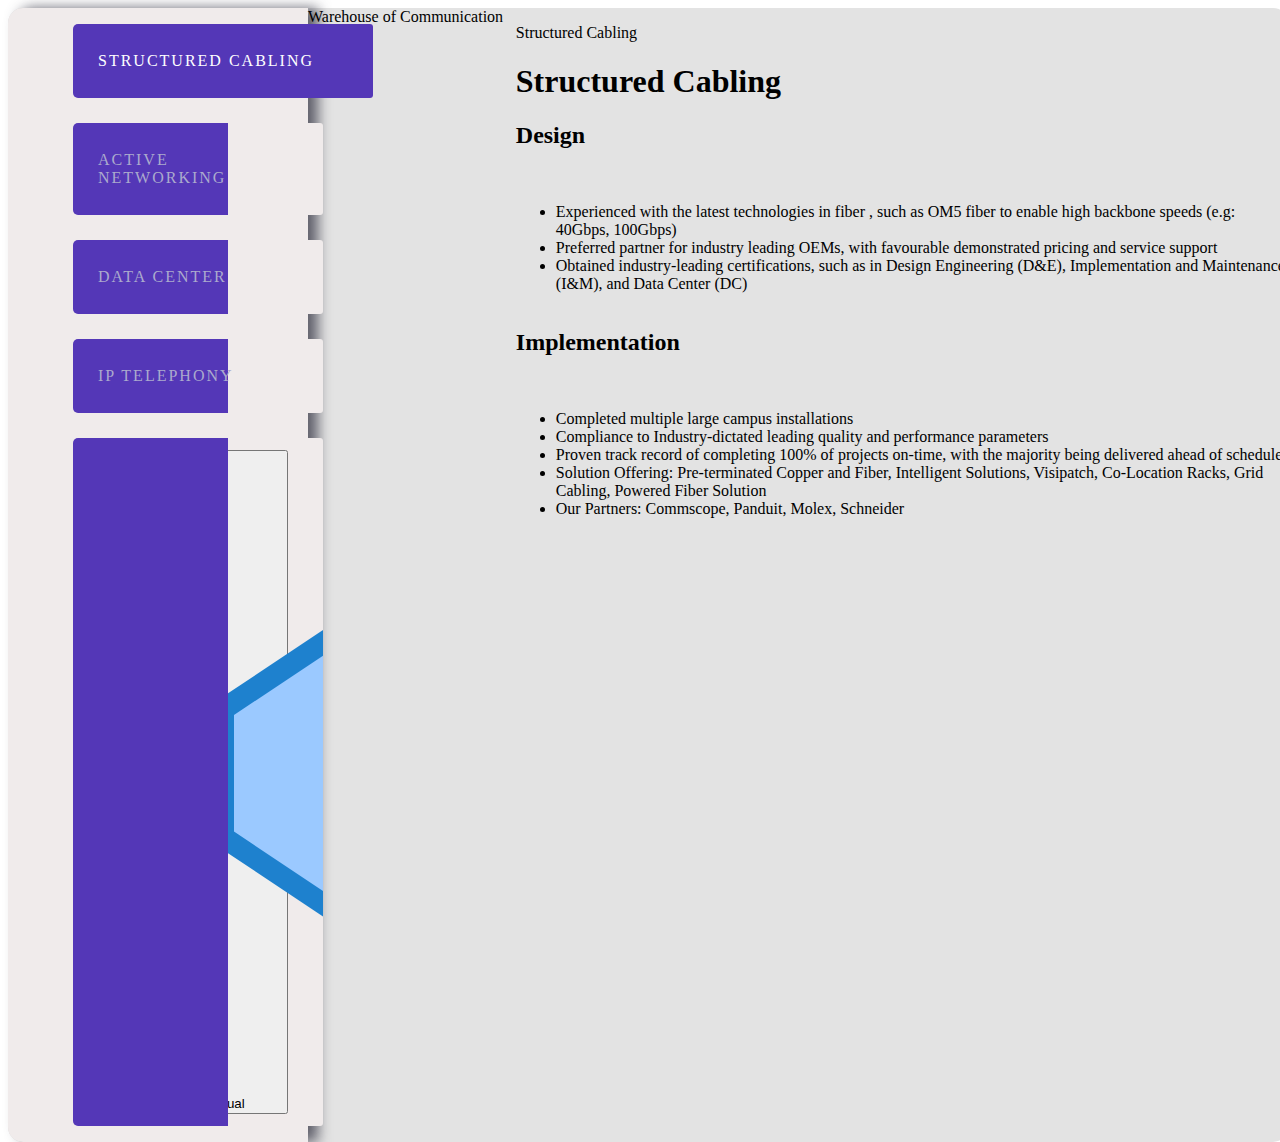
<file: try.html>
<!DOCTYPE html>
<html lang="en" dir="ltr">
  <head>
    <meta charset="utf-8">
    <title></title>
    <link rel="stylesheet" href="try.css">
  </head>
  <body>
    <section id="sec2"  class="container-fluid">
<div class="wrapper">
  <div class="wrapper_left">
    <ul>
    <li data-li="Strc" class="active">
      <p>Structured Cabling </p>
</li>
<li data-li="ActiNe">
  <p>Active Networking </p>
</li>
<li data-li="DataC">
  <p>Data Center </p>
</li>
<li data-li="IP">
  <p>Ip telephony </p>
</li>
<li data-li="AV">
<button type="button" class="btn btn-outline-primary" id="li" onclick="func2"><img src="speakers.svg" id="er" alt="">&nbspAudio and Visual</button>
</li>

    </ul>
    </div>
    
      <div class="title">
        Warehouse of Communication Solutions

      </div>
      <div class="container">

        <div class="item Strc">

            <div class="item_info">
              <div class="img"></div>
              <p>Structured Cabling</p>
        </div>
        <p>
          <h1 class="title">Structured Cabling</h1>
        <h2 class="subtitle">Design</h2>
        <p class="description">&nbsp
          <ul>
            <li>Experienced with the latest technologies in fiber , such as OM5 fiber to enable high backbone speeds (e.g: 40Gbps, 100Gbps)</li>
            <li>Preferred partner for industry leading OEMs, with favourable  demonstrated pricing and service support </li>
              <li>Obtained industry-leading certifications, such as in Design Engineering (D&E), Implementation and Maintenance (I&M), and Data Center (DC) </li>
          </ul>
          <div class="werd">
          <h2 class="subtitle" >Implementation</h2>
          <p class="description">&nbsp
            <ul>
              <li>Completed multiple large campus installations </li>
              <li>Compliance to Industry-dictated leading quality and performance parameters  </li>
              <li>Proven track record of completing 100% of projects on-time, with the majority being delivered ahead of schedule </li>
<li>Solution Offering: Pre-terminated Copper and Fiber, Intelligent Solutions, Visipatch, Co-Location Racks, Grid Cabling, Powered Fiber Solution </li>
<li>	Our Partners: Commscope, Panduit, Molex, Schneider
</li>

            </ul>
          </p>
          </div>












        </div>
        <div class="item ActiNe" style="display:none;">
          <div class="item_info" >
            <div class="img"></div>
            <p>Active Networking</p>
      </div>
      <p>
        <h1 class="title">Active Networking</h1>
              <h2 class="subtitle">Design</h2>
              <p class="description">&nbsp
                <ul>
                  <li>Enabled backbone speeds of up to 40Gb through innovative switch configuration and specification solutions</li>
                  <li>Designed single systems to accommodate high-bandwidth usage over multiple components including LAN, CCTV and Wireless  </li>
                    <li>Implemented controller-based wireless solutions for enterprise segment  </li>
                </ul>
                <h2 class="subtitle">Implementation</h2>
                <p class="description">&nbsp
                  <ul>
                    <li>Designed flexible support models based on client requirements (from assisting in-house IT teams to providing turn-key solutions) </li>
                    <li>Fulfilled complex integration requirements, including connecting external policy enforcement gateways across multiple enterprise grade access points (500+) </li>
                    <li>Installed and provided support for networks with more than 10K connects </li>
      <li>olution Offering: Active Components Sizing and Supply, WAN/LAN Configuration, Load Balancing, Lab Build and Design
       </li>
      <li>	Our Partners: Cisco, HP-Aruba, Ruckus and Juniper
      </li>

                  </ul>
                </p>




        </div>
        <div class="item DataC" style="display:none;">
          <div class="item_info">
            <div class="img"></div>
            <p>Data Center</p>
      </div>
      <p>
        <h1 class="title">Data Center </h1>

              <h2 class="subtitle">Design</h2>
              <p class="description">&nbsp
                <ul>
                  <li>Experienced in the design and build of data centers with components such as copper, fiber cabling (including pre-terminated versions), racks, raised floor, overhead trays, cage sizing and containment solutions   </li>
                  <li>Created Unique solutions including customized racks, wire mesh trays and fiber runners to enable high backbone speeds (100Gbps+)  </li>
                    <li>Accredited third parties (CDCP - Certified Data Center Professional) for design and build

      </li>

                </ul>
                <h2 class="subtitle">Implementation</h2>
                <p class="description">
                  <ul>
                    <li>Coordination with 3rd parties such as ZF and Daniel during build to ensure alignment with industry standards </li>
                    <li>Multiple service models, from assisting clients on ad-hoc tasks to building the entire data center from scratch </li>
                    <li>Aside from power and cooling, single-stop solution for all data center build requirements </li>
                    <li>Solution Offering: Data Center Design and Deployment</li>
      <li>	Our Partners: Commscope, Panduit, Chartsworth (CPI), Netrack and Cablofil



      </li>

                  </ul>
                </p>








          </div>
        <div class="item IP" style="display:none;">
          <div class="item_info">
            <div class="img"></div>
            <p>Ip telephony</p>
      </div>
      <p>
        <h1 class="title">IP Telephony  </h1>

                        <h2 class="subtitle">Design</h2>
                <p class="description">&nbsp
                  <ul>
                    <li>Rich Experienced in Converged Voice Solution in Corporate, Hospitality, Healthcare, Education and Manufacturing Verticals   </li>
                    <li>Award Winning Design & Implementation for Dect  Mobility Solution </li>
                      <li>Obtained industry-leading certifications cations, such as in Design  Engineer and Solution Expert Certification.

        </li>
        <li>Solution offered in multi location city connectivity  on Ion networkingon leased line and cloud </li>

                  </ul>
                  <h2 class="subtitle">Implementation</h2>
                  <p class="description">
                    <ul>

                      <li>Solution Offering: IP Telephony, Unified Communication, Business Telephony and Mobility and Contact Center </li>
                      <li>Our Partners: Alcatel-Lucent</li>

            </ul>
                  </p>













    </div>
        <div class="item AV" style="display:none;">
          <div class="item_info">
          <div class="img"></div>
          <p>Audio Visual</p>
    </div>
    <p><h1 class="title">Board room and  A/Vaudio /video  Solutions</h1>
        <h2 class="subtitle">Design</h2>
        <p class="description">&nbsp
          <ul>
            <li>Partnered with industry-leading vendors across audio, video and controller requirements to develop board-room and conferencing solutions </li>
            <li>Experienced with interactive whiteboard solutions for conference rooms and training facilities </li>
              <li>Designed video wall solutions to accommodate a large number of viewers  </li>
              <li>	Created custom digital signage solutions to display client-specific data </li>
          </ul>
          <h2 class="subtitle">Implementation</h2>
          <p class="description">&nbsp
            <ul>
              <li>	Remained as single POC across multiple vendors during all project activities, including material delivery, installation and post-implementation support </li>
              <li>Strict adherence to timeline, with 100% of projects being completed on-time</li>
              <li>Solution Offering: Board Room, Digital Signage, Conferencing, Interactive Touch Screen </li>
<li>	Our Partners: Polycom, Cisco, JBL, Harman, Panasonic, Samsung, LG, Kramer, Extron and Crestron

</li>

            </ul>
          </p>


  </div>



    </div>

  </div>


</section>
<script src="stry.js"></script>

  </body>
</html>
</file>
<file: try.css>
.wrapper{
  position: absolute;
    background-color:#e3e3e3;
    width:100%;
    height:auto;
    display:flex;
    border-radius:15px;
    list-style: none;



}
#li
{
  width:190px;
}
.wrapper .wrapper_left{
  width:250px;
  background-color:#f0ebeb;
  padding: 0 25px;
  display:flex;
  align-items: center;
  border-top-left-radius: 15px;
  border-bottom-left-radius: 15px;
  box-shadow: 10px 0 13px  0px  rgba(41,41,57,0.7);

}
.wrapper .wrapper_left ul li
{
   background:#f0ebeb;
   margin-bottom:25px;
   border-radius: 3px;
   padding:12px 25px;
   text-transform: uppercase;
   font-weight:500;
   position: relative;
   width:200px;
   letter-spacing:2px;
   transition: all 0.4s ease;
   cursor: pointer;
   overflow:hidden;
}
.wrapper .wrapper_left ul li p
{
  color:#abaacd;
  position: relative;


}
.wrapper .wrapper_left ul li::before
{
  content:" ";
position:absolute;
top: 0px;
left:0px;
width:155px;
height:100%;
background: #5437b7;
background: linear-gradient(
  126deg,rgba(2,0,36,1) 0%,
  rgba(122,90,231,1) 0%,
  rgba(84,54,206,1) 100%,

  );
  border-radius:5px;
    border-top-right-radius:0px;
    border-bottom-right-radius:0px;
    transition: all 0.4s ease;

}
.wrapper .wrapper_left ul li:last-child{
  margin-bottom: 0;
}
.wrapper .wrapper_left ul li.active{
  width:250px;
}
.wrapper .wrapper_left ul li.active p{
color:#ffff;
}
.wrapper .wrapper_left ul li.active::before{
  width:100%;
  transition: all 0.2s ease;
}
.wrapper_right
{
  width:550px;
  padding: 30px 50px;

}
.wrapper_right .title
{
  font-size: 24px;
  text-align: center;
  font-weight: 700;
  color:#6b6b93;
  margin-bottom:20px;
  text-transform: uppercase;
}
.wrapper_right .item .item_info
{
  display:flex;
  justify-content:space-around;
  align-items:center;
}
/*.wrapper_right .item .item_info .img
{
  width: 200px;
  height:200px;
  background: #fff;
  border-radius: 50%;
  margin-bottom:20px;
  position:relative;
}
.wrapper_right .item .item_info .img::before
{
  content:" ";
  position: absolute;
  top: 50%;
  left: 50%;
  transform: translate(-50%,-50%);
  background: url("DC.svg") no-repeat 0 0;
  width:80px;
  height:80px;

}*/
.werd{

    display: inline-block;


}
</file>
